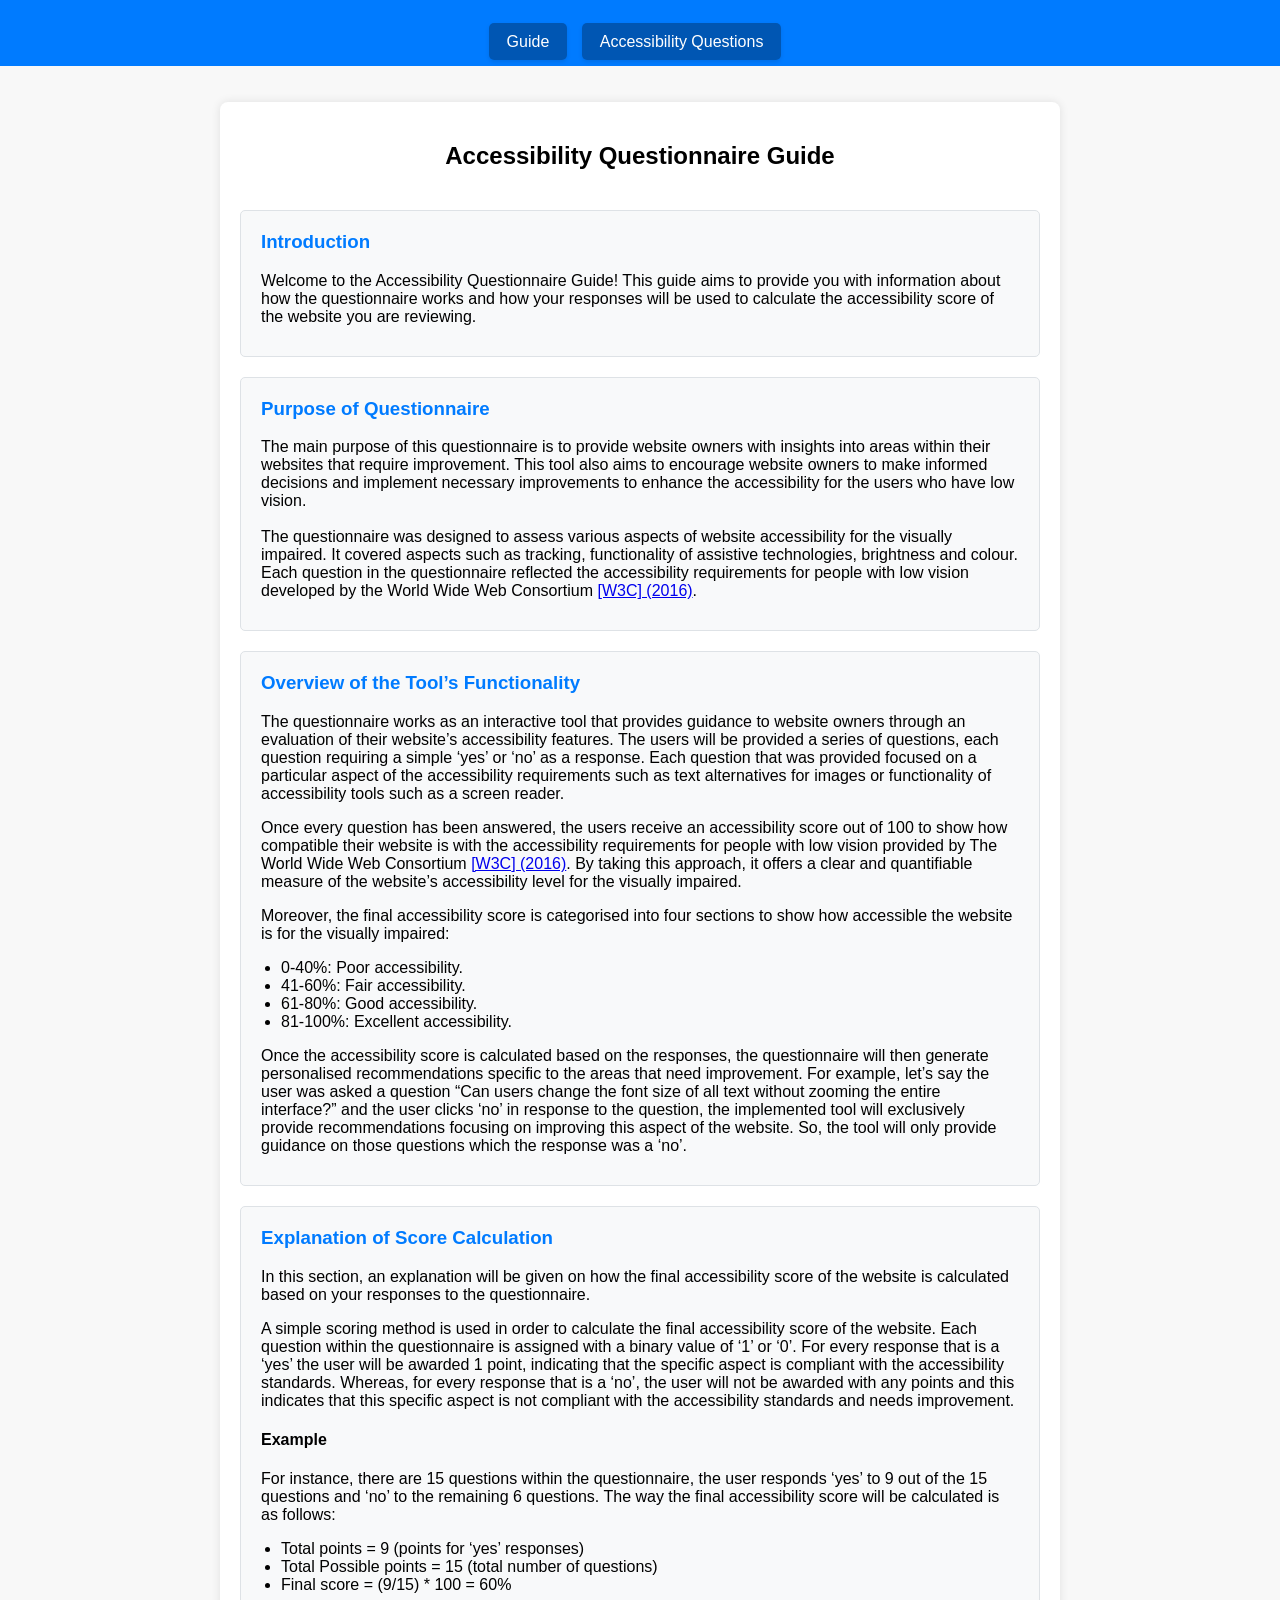
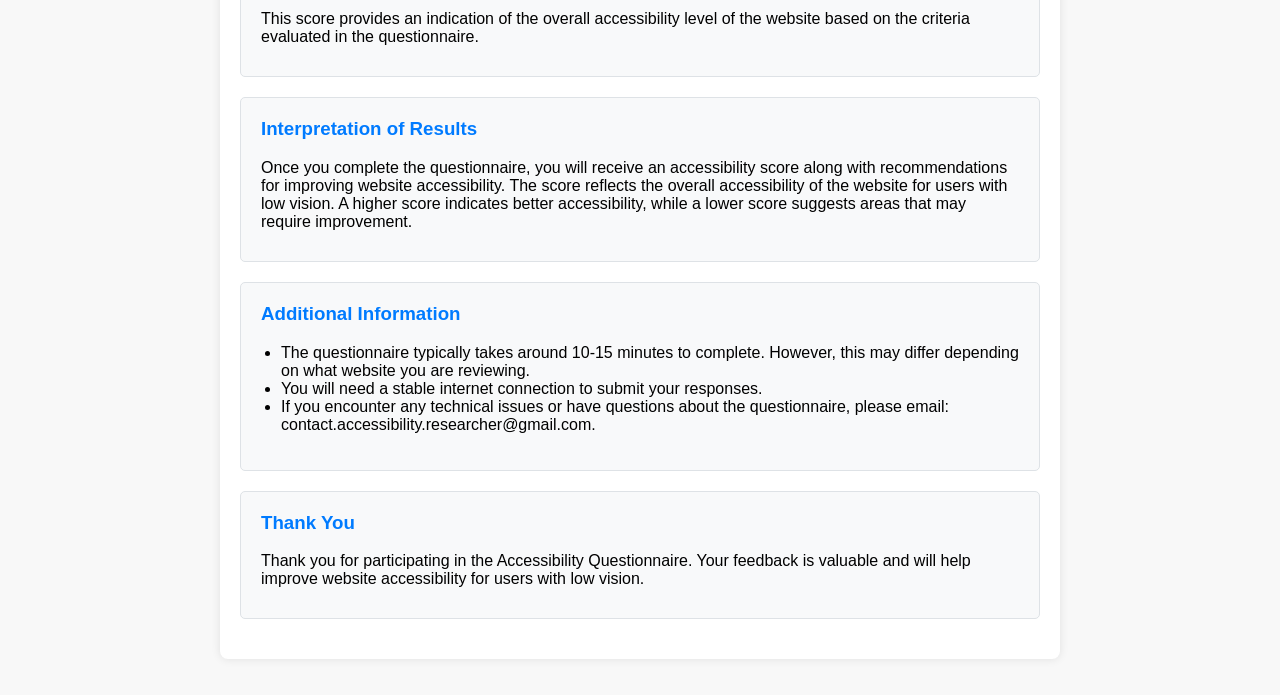
<file: index.html>
<!DOCTYPE html>
<html lang="en">
<head>
<meta charset="UTF-8">
<meta name="viewport" content="width=device-width, initial-scale=1.0">
<!-- title of webpage -->
<title>Accessibility Questionnaire Guide</title> <!--webpage title-->
<!-- link to external CSS file for styling the page -->
<link rel="stylesheet" href="Styles.css">
</head>
<body>
  <nav class="navbar"> <!--Nav bar-->
    <br>
    <ul class="navbar-list"> <!--Unordered list for navigation links-->
      <li><a href="index.html" class="guide-button">Guide</a></li> <!--Navigation link-->
      <li><a href="AccessibilityQuestionnaire.html" class="accessibility-button">Accessibility Questions</a></li> <!--Navigation link-->
    </ul>
  </nav>
  <br><br>
  
  <div class="guide-section"> <!--section for the guide content-->
    <div class="container"> <!--container for the guide content-->
      <h2>Accessibility Questionnaire Guide</h2> <!--heading-->
      
      <div class="guide-content"> <!--section for the guide content-->
        <div class="introduction-section"> <!--section for intro-->
          <h3>Introduction</h3> <!--subheading-->
          <p>Welcome to the Accessibility Questionnaire Guide! This guide aims to provide you with information about how the questionnaire works and how your responses will be used to calculate the accessibility score of the website you are reviewing.</p> <!--paragraph-->
        </div>

        <div class="purpose-of-questionnaire-section"> <!--section for functionality overview-->
          <h3>Purpose of Questionnaire</h3> <!--subheading-->
          <p>The main purpose of this questionnaire is to provide website owners with insights into areas within their websites that require improvement. This tool also aims to encourage website owners to make informed decisions and implement necessary improvements to enhance the accessibility for the users who have low vision.<br><br> The questionnaire was designed to assess various aspects of website accessibility for the visually impaired. It covered aspects such as tracking, functionality of assistive technologies, brightness and colour. Each question in the questionnaire reflected the accessibility requirements for people with low vision developed by the World Wide Web Consortium <a href="https://www.w3.org/TR/low-vision-needs/#brightness-and-color">[W3C] (2016)</a>.</p>
        </div>

        <div class="functionality-of-tool-section"> <!--section for functionality overview-->
            <h3> Overview of the Tool’s Functionality</h3> <!--subheading-->
            <p>The questionnaire works as an interactive tool that provides guidance to website owners through an evaluation of their website’s accessibility features. The users will be provided a series of questions, each question requiring a simple ‘yes’ or ‘no’ as a response. Each question that was provided focused on a particular aspect of the accessibility requirements such as text alternatives for images or functionality of accessibility tools such as a screen reader. </p> 

            <p>Once every question has been answered, the users receive an accessibility score out of 100 to show how compatible their website is with the accessibility requirements for people with low vision provided by The World Wide Web Consortium <a href="https://www.w3.org/TR/low-vision-needs/#brightness-and-color">[W3C] (2016)</a>. By taking this approach, it offers a clear and quantifiable measure of the website’s accessibility level for the visually impaired. </p>

            <p>Moreover, the final accessibility score is categorised into four sections to show how accessible the website is for the visually impaired: </p>

            <ul>
                <li>0-40%: Poor accessibility.</li>
                <li>41-60%: Fair accessibility.</li>
                <li>61-80%: Good accessibility.</li>
                <li>81-100%: Excellent accessibility.</li>
            </ul>

            <p>Once the accessibility score is calculated based on the responses, the questionnaire will then generate personalised recommendations specific to the areas that need improvement. For example, let’s say the user was asked a question “Can users change the font size of all text without zooming the entire interface?” and the user clicks ‘no’  in response to the question, the implemented tool will exclusively provide recommendations focusing on improving this aspect of the website. So, the tool will only provide guidance on those questions which the response was a ‘no’. </p>
          </div>
        
        <div class="score-calculation-section">  <!--section explaining score calculation-->
          <h3>Explanation of Score Calculation</h3>  <!--subheading-->
          <p>In this section, an explanation will be given on how the final accessibility score of the website is calculated based on your responses to the questionnaire.</p>
          <p>A simple scoring method is used in order to calculate the final accessibility score of the website. Each question within the questionnaire is assigned with a binary value of ‘1’ or ‘0’. For every response that is a ‘yes’ the user will be awarded 1 point, indicating that the specific aspect is compliant with the accessibility standards. Whereas, for every response that is a ‘no’, the user will not be awarded with any points and this indicates that this specific aspect is not compliant with the accessibility standards and needs improvement.</p>
          <h4>Example</h4>  <!--subheading-->
          <p>For instance, there are 15 questions within the questionnaire, the user responds ‘yes’ to 9 out of the 15 questions and ‘no’ to the remaining 6 questions. The way the final accessibility score will be calculated is as follows:</p>
          <ul>
            <li>Total points = 9 (points for ‘yes’ responses)</li>
            <li>Total Possible points = 15 (total number of questions)</li>
            <li>Final score = (9/15) * 100 = 60%</li>
          </ul>
          <p>This score provides an indication of the overall accessibility level of the website based on the criteria evaluated in the questionnaire.</p>
        </div>
        
        <div class="interpretation-section">  <!--section explaning results interpretation-->
          <h3>Interpretation of Results</h3>  <!--subheading-->
          <p>Once you complete the questionnaire, you will receive an accessibility score along with recommendations for improving website accessibility. The score reflects the overall accessibility of the website for users with low vision. A higher score indicates better accessibility, while a lower score suggests areas that may require improvement.</p>
        </div>
        
        <div class="additional-info-section">  <!--section for addirional info-->
          <h3>Additional Information</h3>  <!--subheading-->
          <ul>
            <li>The questionnaire typically takes around 10-15 minutes to complete. However, this may differ depending on what website you are reviewing. </li>
            <li>You will need a stable internet connection to submit your responses.</li>
            <li>If you encounter any technical issues or have questions about the questionnaire, please email: contact.accessibility.researcher@gmail.com.</li>
          </ul>
        </div>
        
        <div class="thank-you-section">  <!--section for ackknowledgements-->
          <h3>Thank You</h3>
          <p>Thank you for participating in the Accessibility Questionnaire. Your feedback is valuable and will help improve website accessibility for users with low vision.</p>
        </div>
      </div>
    </div>
  </div>

  <br><br>
</body>
</html>
</file>
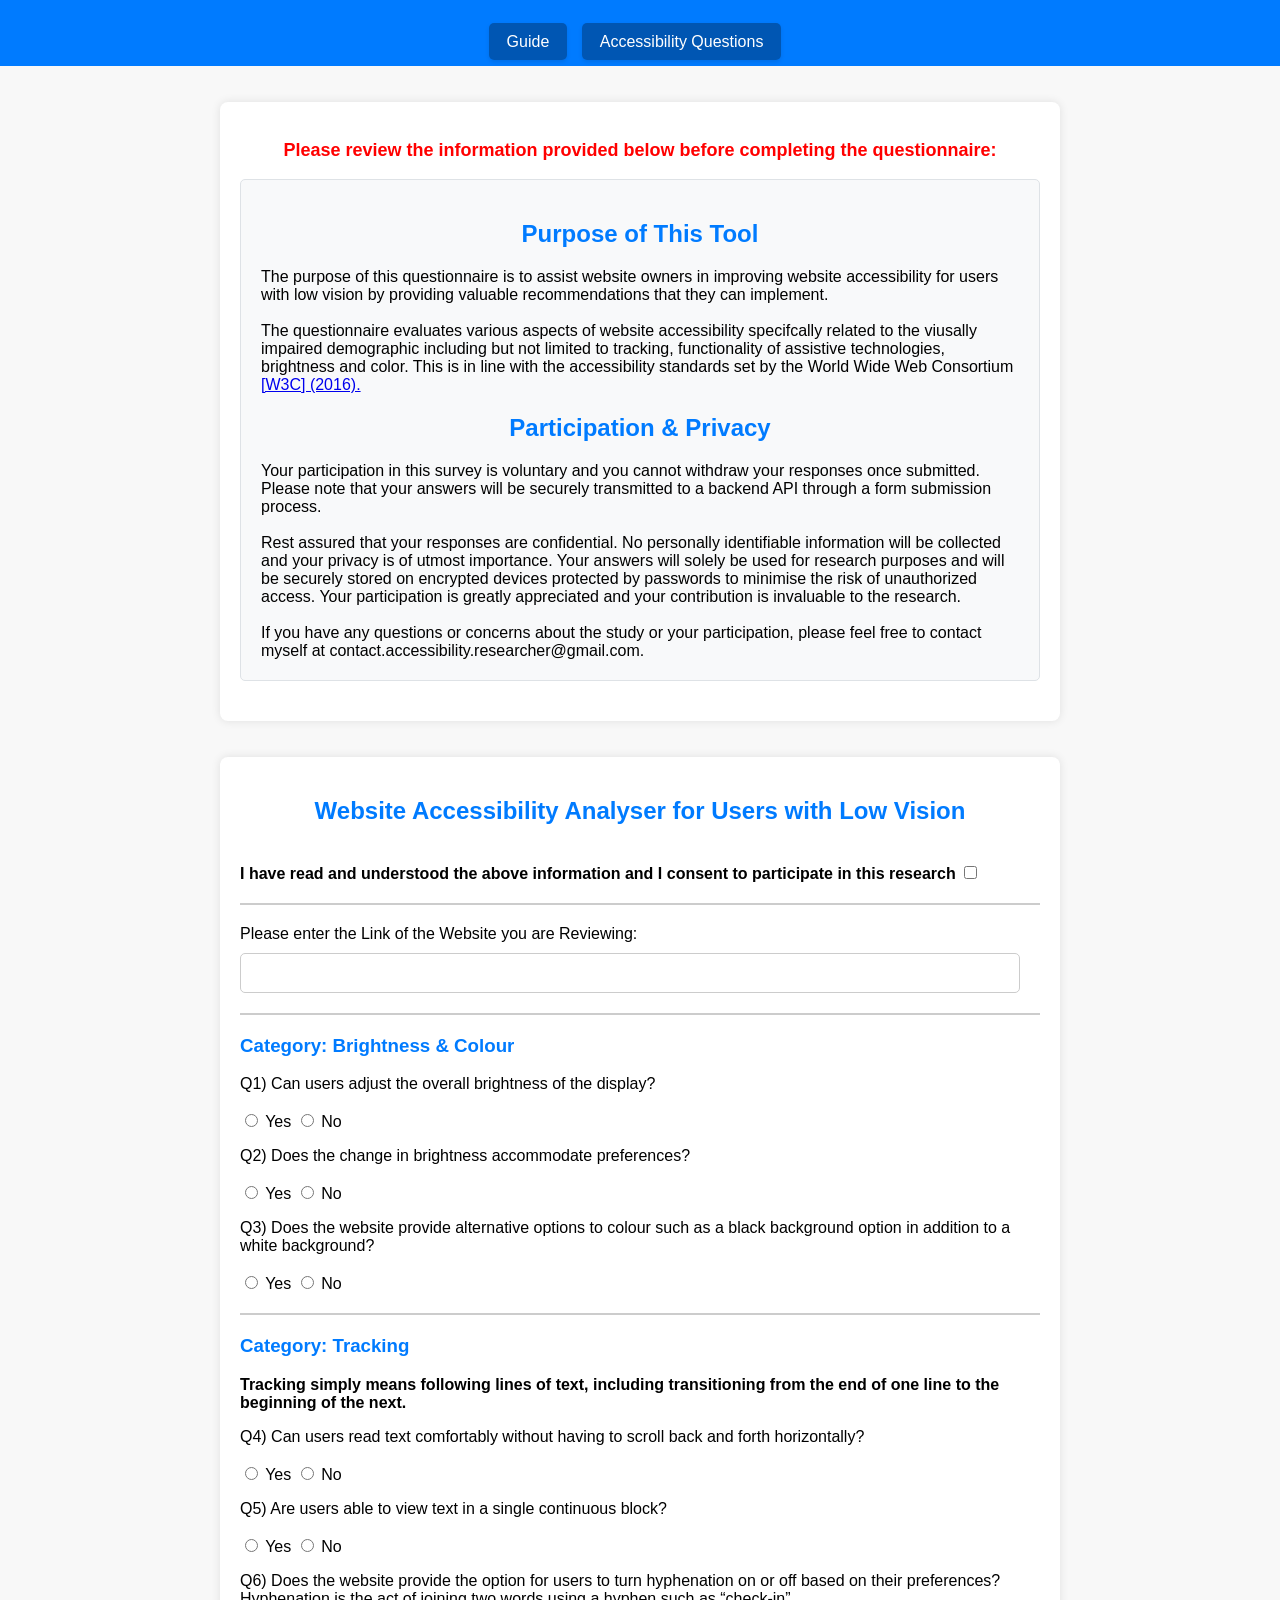
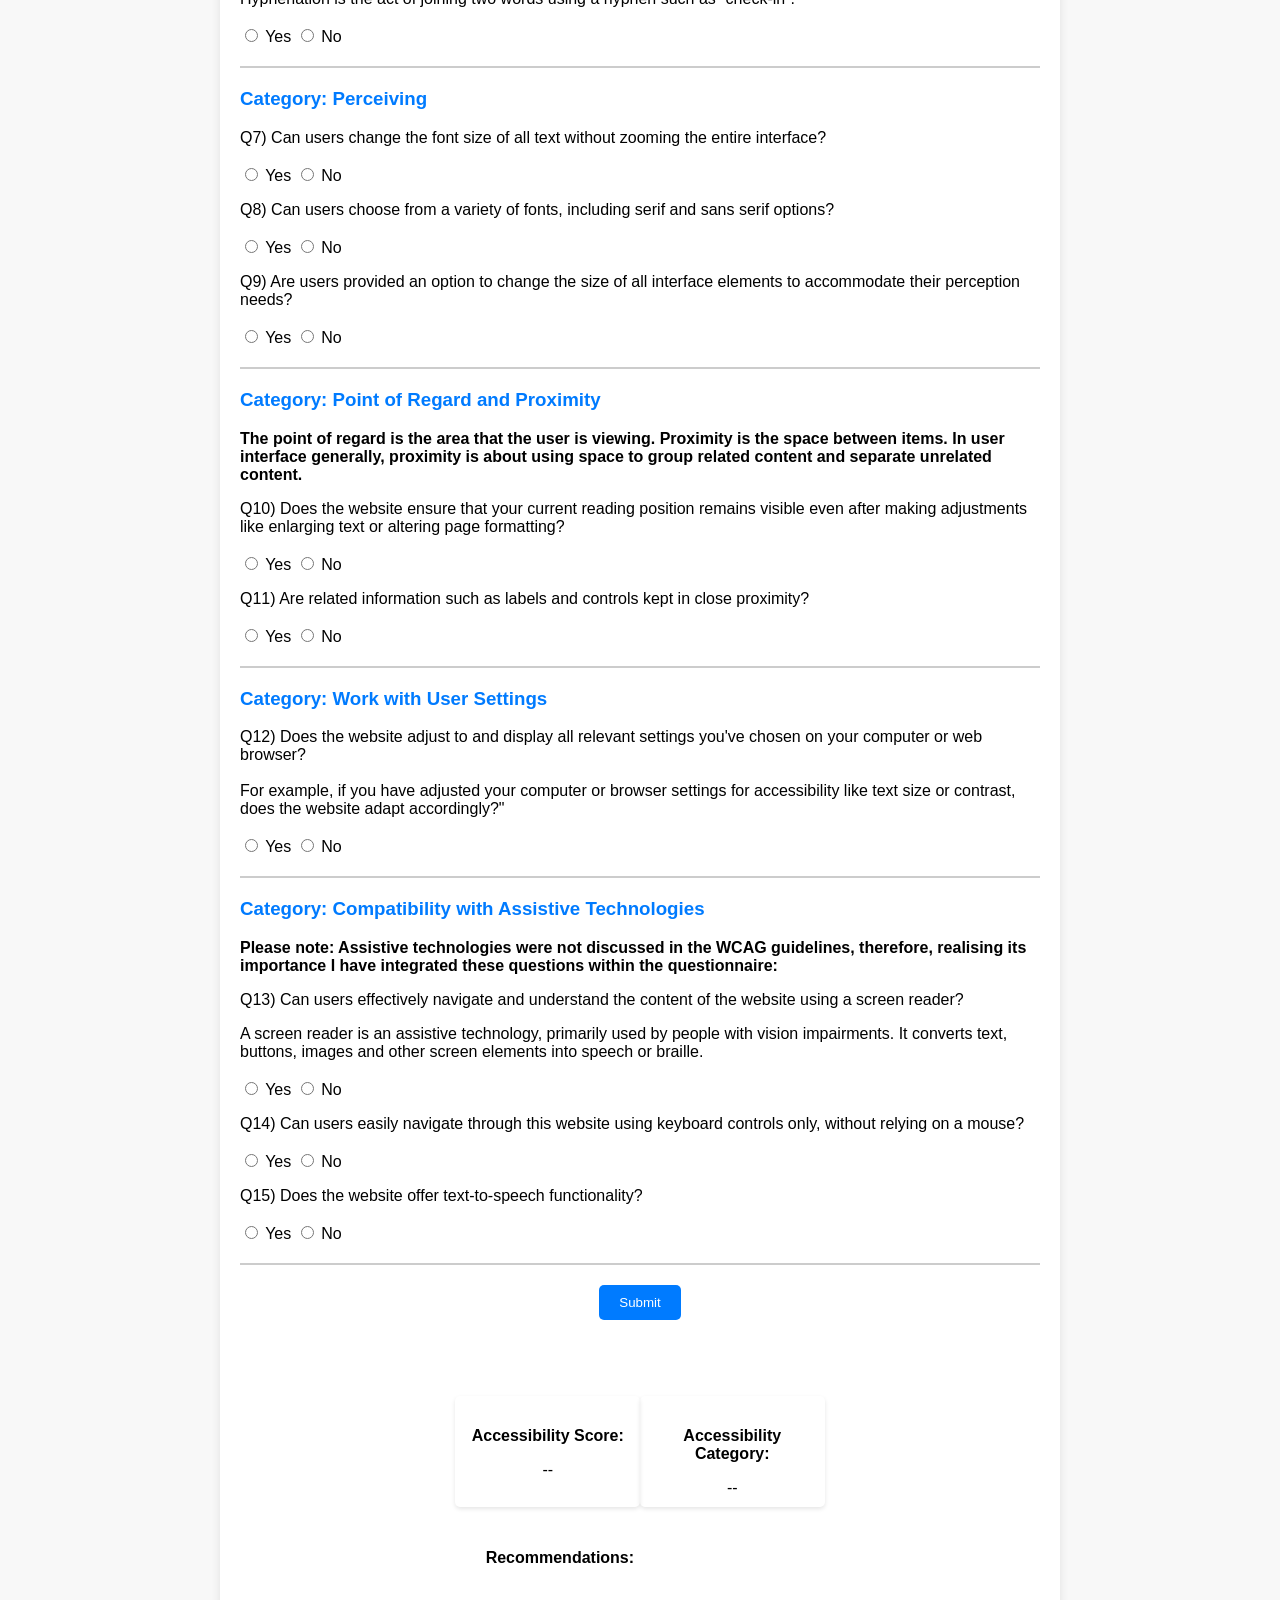
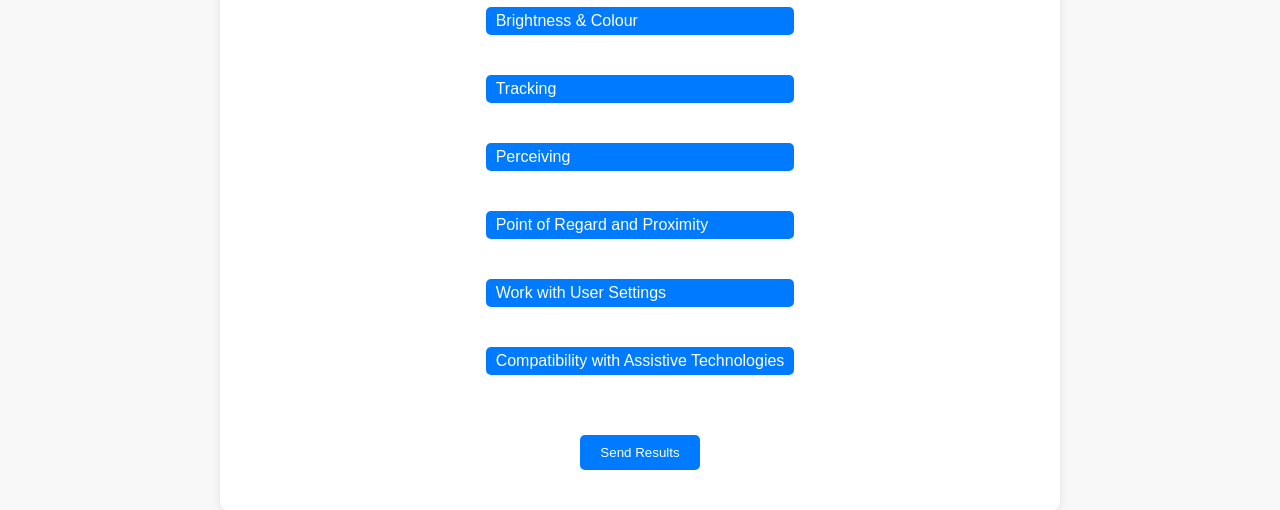
<file: AccessibilityQuestionnaire.html>
<!DOCTYPE html>
<html lang="en">
<head>
<meta charset="UTF-8">
<meta name="viewport" content="width=device-width, initial-scale=1.0">
<title>Accessibility Analyser</title> <!-- webpage title-->
<link rel="stylesheet" href="Styles.css">  <!-- link to CSS file for styling the page --> 
<script src="AccessibilityQuestionnaire.js" defer></script> <!-- JavaScript code used on the page -->
</head>
<body>

  <nav class="navbar"> <!--Nav bar-->
    <br>
    <ul class="navbar-list"> <!--Unordered list for navigation links-->
      <li><a href="index.html" class="guide-button">Guide</a></li> <!--Navigation link-->
      <li><a href="AccessibilityQuestionnaire.html" class="accessibility-button">Accessibility Questions</a></li> <!--Navigation link-->
    </ul>
  </nav>
 <br><br>

  <div class="ethical-considerations-section"> <!-- Section for ethical considerations -->
    <div class="container"> <!-- Container for ethical considerations -->
      <div class="precaution">  <!-- Precaution section -->
        <p>Please review the information provided below before completing the questionnaire:</p>
      </div>
      <br>
      <div class="purpose-of-questionnaire section"> <!--secction explaining purpose of tool-->
        <h2>Purpose of This Tool</h2> <!--subheading-->
        <p>The purpose of this questionnaire is to assist website owners in improving website accessibility for users with low vision by providing valuable recommendations that they can implement. <br><br> The questionnaire evaluates various aspects of website accessibility specifcally related to the viusally impaired demographic including but not limited to tracking, functionality of assistive technologies, brightness and color. This is in line with the accessibility standards set by the World Wide Web Consortium <a href="https://www.w3.org/TR/low-vision-needs/#brightness-and-color">[W3C] (2016).</a></p>

        <h2>Participation & Privacy</h2>
        <p>Your participation in this survey is voluntary and you cannot withdraw your responses once submitted.<br>Please note that your answers will be securely transmitted to a backend API through a form submission process.<br><br>Rest assured that your responses are confidential. No personally identifiable information will be collected and your privacy is of utmost importance. Your answers will solely be used for research purposes and will be securely stored on encrypted devices protected by passwords to minimise the risk of unauthorized access. Your participation is greatly appreciated and your contribution is invaluable to the research.<br><br>If you have any questions or concerns about the study or your participation, please feel free to contact myself at contact.accessibility.researcher@gmail.com.</p>
      </div>
  </div>
  
  <br><br>

<div class="container">
    <h2>Website Accessibility Analyser for Users with Low Vision</h2> 
    <br> 
    <form id="questionForm" action="https://formspree.io/f/xzbnynbz" method="POST">
      <div class="question-group">
        <label for="consentCheckbox"><strong> I have read and understood the above information and I consent to participate in this research</strong></label> 
        <input type="checkbox" id="consentCheckbox" required> <!--checkbox for consent-->
      </div>
      <div class="question-group">
        <label for="websiteLink">Please enter the Link of the Website you are Reviewing:</label>
        <input type="url" id="websiteLink" name="websiteLink" required>
      </div>

    <div class="question-group">
      <h3>Category: Brightness & Colour</h3>
      <div class="question">
        <p>Q1) Can users adjust the overall brightness of the display?</p> <br>
        <label><input type="radio" name="Q1" value="yes" required> Yes</label>
        <label><input type="radio" name="Q1" value="no" required> No</label>
      </div>
      <div class="question">
        <p>Q2) Does the change in brightness accommodate preferences?</p> <br>
        <label><input type="radio" name="Q2" value="yes" required> Yes</label>
        <label><input type="radio" name="Q2" value="no" required> No</label>
      </div>
      <div class="question">
        <p>Q3) Does the website provide alternative options to colour such as a black background option in addition to a white background?</p> <br>
        <label><input type="radio" name="Q3" value="yes" required> Yes</label>
        <label><input type="radio" name="Q3" value="no" required> No</label>
      </div>
    </div>
    
    <div class="question-group">
      <h3>Category: Tracking</h3>
      <p><strong>Tracking simply means following lines of text, including transitioning from the end of one line to the beginning of the next.</strong></p>
      <div class="question">
        <p>Q4) Can users read text comfortably without having to scroll back and forth horizontally?</p> <br>
        <label><input type="radio" name="Q4" value="yes" required> Yes</label>
        <label><input type="radio" name="Q4" value="no" required> No</label>
      </div>
      <div class="question">
        <p>Q5) Are users able to view text in a single continuous block?</p> <br>
        <label><input type="radio" name="Q5" value="yes" required> Yes</label>
        <label><input type="radio" name="Q5" value="no" required> No</label>
      </div>
      <div class="question">
        <p>Q6) Does the website provide the option for users to turn hyphenation on or off based on their preferences? Hyphenation is the act of joining two words using a hyphen such as “check-in”.</p> <br>
        <label><input type="radio" name="Q6" value="yes" required> Yes</label>
        <label><input type="radio" name="Q6" value="no" required> No</label>
      </div>
    </div>

    <div class="question-group">
      <h3>Category: Perceiving</h3>
      <div class="question">
        <p>Q7) Can users change the font size of all text without zooming the entire interface?</p> <br>
        <label><input type="radio" name="Q7" value="yes" required> Yes</label>
        <label><input type="radio" name="Q7" value="no" required> No</label>
      </div>
      <div class="question">
        <p>Q8) Can users choose from a variety of fonts, including serif and sans serif options?</p> <br>
        <label><input type="radio" name="Q8" value="yes" required> Yes</label>
        <label><input type="radio" name="Q8" value="no" required> No</label>
      </div>
      <div class="question">
        <p>Q9) Are users provided an option to change the size of all interface elements to accommodate their perception needs?</p> <br>
        <label><input type="radio" name="Q9" value="yes" required> Yes</label>
        <label><input type="radio" name="Q9" value="no" required> No</label>
      </div>
    </div>

    <div class="question-group">
      <h3>Category: Point of Regard and Proximity</h3>
      <p><strong>The point of regard is the area that the user is viewing. Proximity is the space between items. In user interface generally, proximity is about using space to group related content and separate unrelated content.</strong></p>
      <div class="question">
        <p>Q10) Does the website ensure that your current reading position remains visible even after making adjustments like enlarging text or altering page formatting?</p> <br>
        <label><input type="radio" name="Q10" value="yes" required> Yes</label>
        <label><input type="radio" name="Q10" value="no" required> No</label>
      </div>
      <div class="question">
        <p>Q11) Are related information such as labels and controls kept in close proximity?</p> <br>
        <label><input type="radio" name="Q11" value="yes" required> Yes</label>
        <label><input type="radio" name="Q11" value="no" required> No</label>
      </div>
    </div>

    <div class="question-group">
      <h3>Category: Work with User Settings</h3>
      <div class="question">
        <p>Q12) Does the website adjust to and display all relevant settings you've chosen on your computer or web browser? <br><br>For example, if you have adjusted your computer or browser settings for accessibility like text size or contrast, does the website adapt accordingly?"</p> <br>
        <label><input type="radio" name="Q12" value="yes" required> Yes</label>
        <label><input type="radio" name="Q12" value="no" required> No</label>
      </div>
    </div>

    <div class="question-group">
      <h3>Category: Compatibility with Assistive Technologies</h3>
      <p><strong>Please note: Assistive technologies were not discussed in the WCAG guidelines, therefore, realising its importance I have integrated these questions within the questionnaire:</strong></p> 
      <div class="question">
        <p>Q13) Can users effectively navigate and understand the content of the website using a screen reader?</p>
        <p>A screen reader is an assistive technology, primarily used by people with vision impairments. It converts text, buttons, images and other screen elements into speech or braille.</p> <br>
        <label><input type="radio" name="Q13" value="yes" required> Yes</label>
        <label><input type="radio" name="Q13" value="no" required> No</label>
      </div>
      <div class="question">
        <p>Q14) Can users easily navigate through this website using keyboard controls only, without relying on a mouse?</p> <br>
        <label><input type="radio" name="Q14" value="yes" required> Yes</label>
        <label><input type="radio" name="Q14" value="no" required> No</label>
      </div>
      <div class="question">
        <p>Q15) Does the website offer text-to-speech functionality?</p> <br>
        <label><input type="radio" name="Q15" value="yes" required> Yes</label>
        <label><input type="radio" name="Q15" value="no" required> No</label>
      </div>
    </div>
    
    <button id="submitButton" type="submit">Submit</button>
  </form>
  <br><br>

   <div id="result" class="result-section">
        <div class="result-item">
            <h4>Accessibility Score:</h4>
            <p id="scoreValue">--</p>
        </div>
        <div class="result-item">
            <h4>Accessibility Category:</h4>
            <p id="categoryValue">--</p>
        </div>
        <br>
    </div>

    <div id="recommendations" class="recommendations-section">
      <h4>Recommendations:</h4>
      <div class="category-heading">Brightness & Colour</div>
      <ul id="brightnessRecommendations"></ul>
      
      <div class="category-heading">Tracking</div>
      <ul id="trackingRecommendations"></ul>
      
      <div class="category-heading">Perceiving</div>
      <ul id="perceivingRecommendations"></ul>
      
      <div class="category-heading">Point of Regard and Proximity</div>
      <ul id="pointOfRegardRecommendations"></ul>
      
      <div class="category-heading">Work with User Settings</div>
      <ul id="userSettingsRecommendations"></ul>
      
      <div class="category-heading">Compatibility with Assistive Technologies</div>
      <ul id="assistiveTechRecommendations"></ul>
    </div>

    <form id="sendResultsForm" action="https://formspree.io/f/xzbnynbz" method="POST"> <!--form for sending results with POST method-->
      <input type="hidden" id="result" name="result"> <!--hidden input field for accessibility score.-->
      <input type="hidden" id="recommendations" name="recommendations"> <!--hidden input field for recommendations-->
      <button type="button" id="sendResultsButton">Send Results</button> <!--button to send results.-->
    </form>



</body>

</html>
</file>
<file: Styles.css>
/*set font family, margin, padding, and background color for the body */
body {
  font-family: Arial, sans-serif;
  margin: 0;
  padding: 0;
  background-color: #f8f8f8;
}
 /*styles for container */
.container {
  max-width: 800px; /*maximum width fro container*/
  margin: 0 auto; /*center container horizontally*/
  padding: 20px; /*padding inside container */
  background-color: #fff; /*background color of container*/
  border-radius: 8px; /*rounded corners for container*/
  box-shadow: 0 0 10px rgba(0, 0, 0, 0.1);  /*add a shadow to container*/
}

/* Styling Nav-Bar */
.navbar {
  background-color: #007bff;  /*nav bar background color*/
  padding: 15px 0;  /*top and bottom padding for navbar*/
}

.navbar-list {
  list-style-type: none; /*remove bulet points from list*/
  margin: 0; /*remove default margins*/
  padding: 0;  /*remove default paddings*/
  text-align: center;  /*make all list items in center*/
}

.navbar-list li {
  display: inline-block; /*display list items horizontally*/
  margin-right: 10px;  /*add right margin between list items*/
}

.navbar-list li a {
  color: #fff; /*text colour to white*/
  text-decoration: none; /*remove underline from links*/
  font-size: 16px;  /*font size for link elements*/
  padding: 8px 16px;
  border: 2px solid transparent;
  border-radius: 5px;
  transition: all 0.3 ease;
  box-shadow: 0 2px 4px rgba(0, 0, 0, 0.1);
}

.navbar-list li a:hover {
  background-color: #000 !important;
  border-color: #0056b3;
  box-shadow: 0 4px 8px rgba(0, 0, 0, 0.1);
}

.navbar-list li a.guide-button {
  background-color: #0056b3;
}

.navbar-list li a.accessibility-button {
  background-color: #0056b3;
}

.navbar-list li a.active {
  background-color: rgba(255, 255, 255, 0.2);
  border-color: #fff;
  box-shadow: 0 4px 8px rgba(0, 0, 0, 0.1);
}

/* Center align the title */
.container h2 {
  text-align: center; /* center align the heading within the container*/
  margin-bottom: 20px;  /*space below the heading*/
}

.precaution {
  color: red; /*set text colour to red*/
  font-weight: bold;  /*make the text bold*/
  font-size: 18px;
}

/* ethical considerations Section */
.ethical-considerations-section .container {
  display: flex;  /*use flexbox layout*/
  flex-direction: column;   /*stack the content vertically*/
  align-items: center; /*center elements horizontally*/
}

.ethical-considerations-section .section {
  background-color: #f8f9fa; /*background colour set to light grey*/
  padding: 20px; /*adds some space around the section content*/
  border: 1px solid #dee2e6; /*adds a thin darker border around the section*/
  border-radius: 5px;  /*rounds the corners of the section*/
  margin-bottom: 20px; /*space below each section*/
}

.ethical-considerations-section h2,
.ethical-considerations-section h3 {
  color: #007bff;  /*change the heading and subheading colours to blue*/
}

.ethical-considerations-section p {
  margin-bottom: 0;  /*remove bottom margin from paragraphs in this section*/
}

/* Add a horizontal line after each category */
.question-group {
  border-bottom: 2px solid #ccc; /*add bottom border */
  margin-bottom: 20px;  /*space below question group*/
  padding-bottom: 20px;  /*adds some space above the next question group*/
}

/* Website Link Input */
#websiteLink {
  width: calc(100% - 20px); /*adjust widht for padding*/
  padding: 10px;  /*adds some space inside the input field*/
  margin-top: 10px;  /*put some space above the input field*/
  font-size: 16px;   /*set font size*/
  border: 1px solid #ccc;  /*add a thin darker border*/
  border-radius: 5px; /*round the edges of the input field*/
  box-sizing: border-box;  /*include padding and border in element's total width and height*/
}

#websiteLink:focus {
  outline: none; /*removes the blue outline that appears when you click on an input field*/
  border-color: #007bff;  /*changes the colour of the border to blue*/
}

/* Button styles */
button {
  display: block; /*make button a block element*/
  margin: 20px auto;  /*center buttons horizontally*/
  padding: 10px 20px;  /*add some space inside the button*/
  background-color: #007bff;   /*set the background colour to blue*/
  color: #fff; /*set the text colour to white*/
  border: none;   /*remove any borders around the button*/
  border-radius: 5px;  /*rounds the corners of the button*/
  cursor: pointer; /*sets the mouse cursor to a hand icon when hovered over the button*/
}

button:hover {
  background-color: #0056b3;   /*change the background colour to darker blue when hovered over*/
}

/* Styling result items */
.result-section {
  margin-top: 20px; /*add some space above the result section*/
  display: flex;  /*create a container that holds two items side by side (horizontally)*/
  justify-content: space-between; /* space items evenly */
}

.result-item {
  flex: 1; /* equal width for both result items */
  text-align: center;  /* align text to the center */
  padding: 10px;  /* add some space inside each item */
  border-radius: 5px; /* round the corners of each item */
  box-shadow: 0 2px 4px rgba(0, 0, 0, 0.1);  /* add box shadow to each item */
}

.result-item h4 {
  margin-bottom: 10px;  /* add some space below the heading */
}

.score-box {
  background-color: #f0f0f0;
  border: 1px solid #ccc;
  padding: 10px;
  margin-bottom: 10px;
}

.category-box {
  background-color: #eaeaea;
  border: 1px solid #ccc;
  padding: 10px;
  margin-bottom: 10px;
}





/* Recommendation Styles */
.recommendations-section {
  margin-top: 20px; /* Add some space above the recommendation section */
}

.recommendations-section .category-heading {
  background-color: #007bff;   /* Set the background colour to light blue */
  color: #fff;   /* Set the text colour to white */
  padding: 5px 10px;   /* Add some space inside the heading */
  border-radius: 5px;   /* Round the corners of the heading */
  margin-bottom: 40px; /* Increased bottom margin to add more space */
  margin-top: 40px;  /* Add top margin for separation */
}

.recommendations-section ul {
  list-style: none;  /* Remove the bullet points from the list */
  padding-left: 0;    /* Remove any left padding that may be added by default */
}

.recommendations-section ul li {
  margin-bottom: 20px; /* Increased bottom margin to add more space */
}

.recommendations-section ul li strong {
  color: #007bff;    /* Set the text colour to blue, matches category headings */
}

/* Styling reecommendation Item */
.recommendation-item {
  padding: 15px; /* Increased padding for better spacing */
  padding-left: 20px; /* Add some left padding to distinguish from the category heading */
  background-color: #dcdcdc; /* Slightly darker gray background color */
  border-radius: 5px; /* Rounded corners */
}

.recommendation-item ~ .recommendation-item {
  margin-top: 15px; /* Add some top margin to separate each recommendation */
}

/* Styles for the guide sections */
.guide-section .container {
  display: flex;  /*use flexboxc for layout*/
  flex-direction: column; /*stack items vertically*/
  align-items: center;  /*center items on the line*/
}

.guide-section .guide-content {
  margin-top: 20px;  /*add a little extra space above the content section*/
}

.guide-section .purpose-of-questionnaire-section,
.guide-section .functionality-of-tool-section,
.guide-section .introduction-section,
.guide-section .score-calculation-section,
.guide-section .interpretation-section,
.guide-section .additional-info-section,
.guide-section .thank-you-section {
  background-color: #f8f9fa;  /*lighter gray background color*/
  border: 1px solid #dee2e6;  /*a thin light grey border around all sections*/
  border-radius: 5px;  /*round the corners of all sections*/
  margin-bottom: 20px; /*add a bit of space below each section*/
  padding: 20px;  /*add some padding inside to create space inside each section*/
}

.guide-section h3 {
  color: #007bff;  /*apply blue font color to headings in guides*/
  margin-top: 0;   /*remove the top margin that is added by default*/
}

.guide-section p {
  margin-bottom: 10px;  /*reduce the amount of space between paragraphs within guides*/
}

.guide-section ul {
  padding-left: 20px;  /*add left padding so bullet points are indented nicely*/
}

.guide-section li {
  list-style-type: disc;   /*make the bullet points actual bullets instead of numbers*/
}
</file>
